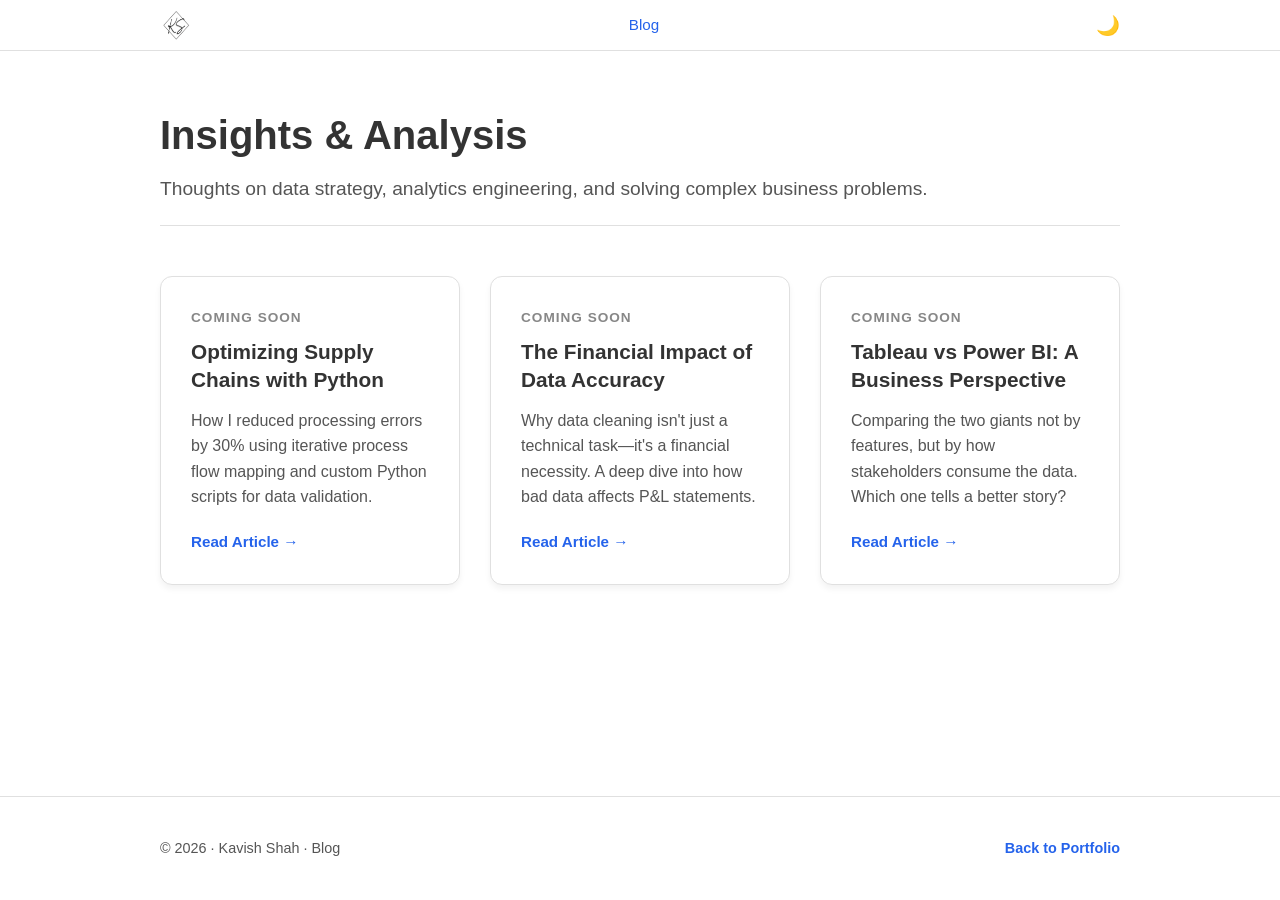
<file: index.html>
<!DOCTYPE html>
<html lang="en">
<head>
  <meta charset="UTF-8" />
  <title>Blog · Kavish Shah</title>
  <meta name="viewport" content="width=device-width, initial-scale=1" />
  <link rel="stylesheet" href="style.css" />
</head>
<body id="top">
  
  <header class="top-nav">
    <div class="container nav-inner">
      <div class="logo">
        <a href="https://kavishshah17.github.io/portfolio/" class="logo-link">
          <img src="KS.png" alt="Kavish Shah Logo" class="nav-logo-img" />
        </a>
      </div>

      <nav class="main-nav">
        <a href="#" class="active">Blog</a>
      </nav>

      <button id="theme-toggle" class="theme-toggle" aria-label="Toggle theme">🌙</button>
    </div>
  </header>

  <main>
    <section class="section">
      <div class="container">
        
        <div class="blog-header">
          <h1>Insights & Analysis</h1>
          <p class="section-lead">
            Thoughts on data strategy, analytics engineering, and solving complex business problems.
          </p>
        </div>

        <div class="blog-grid">
          
          <article class="blog-card">
            <span class="blog-date">Coming Soon</span>
            <h3>Optimizing Supply Chains with Python</h3>
            <p>
              How I reduced processing errors by 30% using iterative process flow mapping and custom Python scripts for data validation.
            </p>
            <a href="#" class="read-more">Read Article →</a>
          </article>

          <article class="blog-card">
            <span class="blog-date">Coming Soon</span>
            <h3>The Financial Impact of Data Accuracy</h3>
            <p>
              Why data cleaning isn't just a technical task—it's a financial necessity. A deep dive into how bad data affects P&L statements.
            </p>
            <a href="#" class="read-more">Read Article →</a>
          </article>

          <article class="blog-card">
            <span class="blog-date">Coming Soon</span>
            <h3>Tableau vs Power BI: A Business Perspective</h3>
            <p>
              Comparing the two giants not by features, but by how stakeholders consume the data. Which one tells a better story?
            </p>
            <a href="#" class="read-more">Read Article →</a>
          </article>

        </div>
      </div>
    </section>
  </main>

  <footer class="footer">
    <div class="container footer-inner">
      <span>© <span id="year"></span> · Kavish Shah · Blog</span>
      <a href="https://kavishshah17.github.io/portfolio/" class="back-link">Back to Portfolio</a>
    </div>
  </footer>

  <script>
    document.getElementById("year").textContent = new Date().getFullYear();

    const toggle = document.getElementById("theme-toggle");
    if (localStorage.getItem("theme") === "dark") {
      document.body.classList.add("dark");
      toggle.textContent = "☀️";
    }

    toggle.addEventListener("click", () => {
      document.body.classList.toggle("dark");
      const isDark = document.body.classList.contains("dark");
      toggle.textContent = isDark ? "☀️" : "🌙";
      localStorage.setItem("theme", isDark ? "dark" : "light");
    });
  </script>
</body>
</html>
</file>
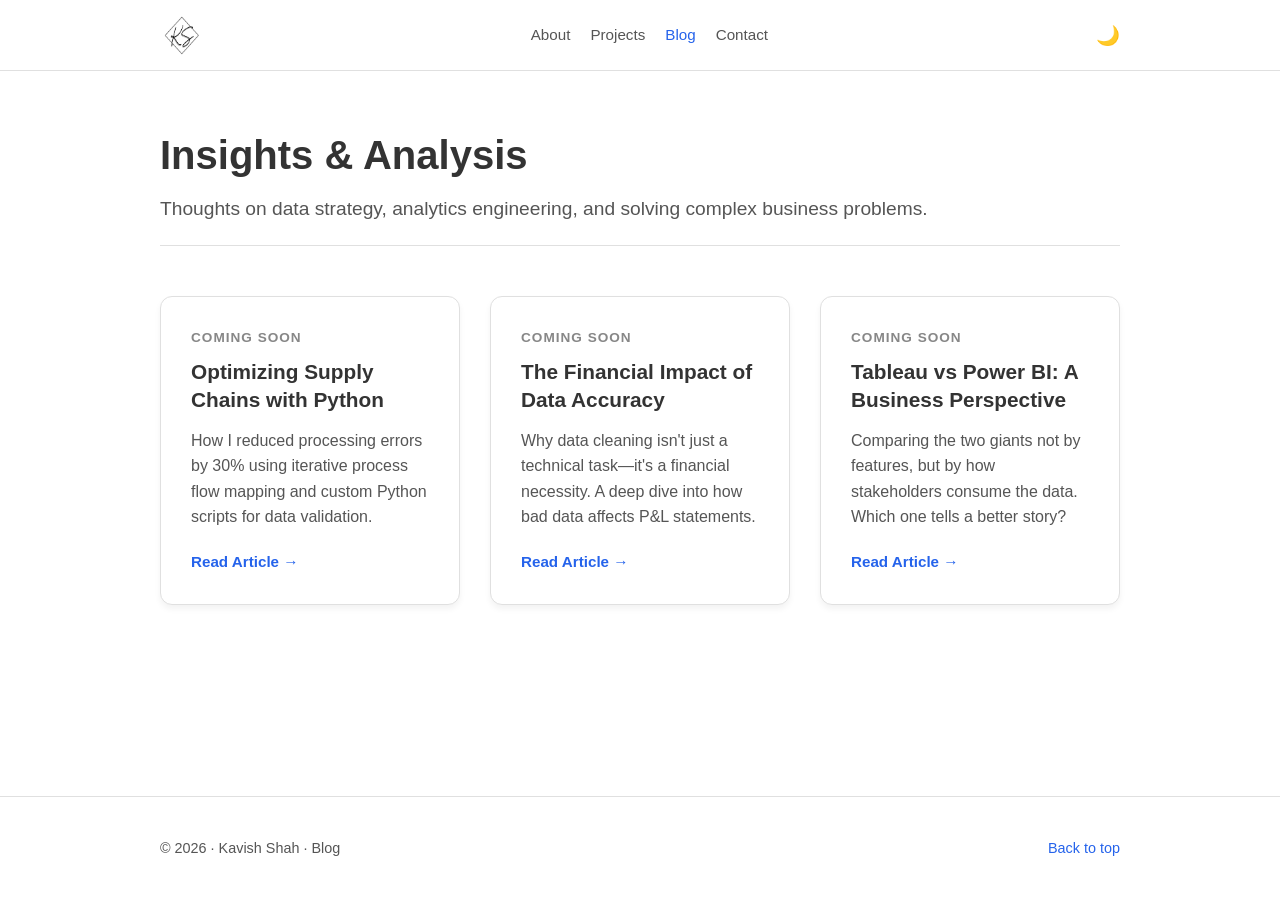
<file: blog_index.html>
<!DOCTYPE html>
<html lang="en">
<head>
  <meta charset="UTF-8" />
  <title>Blog · Kavish Shah</title>
  <meta name="viewport" content="width=device-width, initial-scale=1" />
  <link rel="stylesheet" href="blog_style.css" />
</head>
<body id="top">
  
  <header class="top-nav">
    <div class="container nav-inner">
      <div class="logo">
        <a href="https://kavishshah17.github.io/" class="logo-link">
          <img src="KS.png" alt="Kavish Shah Logo" class="nav-logo-img" />
        </a>
      </div>

      <nav class="main-nav">
        <a href="https://kavishshah17.github.io/#about">About</a>
        <a href="https://kavishshah17.github.io/#projects">Projects</a>
        <a href="#" class="active">Blog</a> <a href="https://kavishshah17.github.io/#contact">Contact</a>
      </nav>

      <button id="theme-toggle" class="theme-toggle" aria-label="Toggle theme">🌙</button>
    </div>
  </header>

  <main>
    <section class="section">
      <div class="container">
        <div class="blog-header">
          <h1>Insights & Analysis</h1>
          <p class="section-lead">
            Thoughts on data strategy, analytics engineering, and solving complex business problems.
          </p>
        </div>

        <div class="blog-grid">
          
          <article class="blog-card">
            <span class="blog-date">Coming Soon</span>
            <h3>Optimizing Supply Chains with Python</h3>
            <p>
              How I reduced processing errors by 30% using iterative process flow mapping and custom Python scripts for data validation.
            </p>
            <a href="#" class="read-more">Read Article →</a>
          </article>

          <article class="blog-card">
            <span class="blog-date">Coming Soon</span>
            <h3>The Financial Impact of Data Accuracy</h3>
            <p>
              Why data cleaning isn't just a technical task—it's a financial necessity. A deep dive into how bad data affects P&L statements.
            </p>
            <a href="#" class="read-more">Read Article →</a>
          </article>

          <article class="blog-card">
            <span class="blog-date">Coming Soon</span>
            <h3>Tableau vs Power BI: A Business Perspective</h3>
            <p>
              Comparing the two giants not by features, but by how stakeholders consume the data. Which one tells a better story?
            </p>
            <a href="#" class="read-more">Read Article →</a>
          </article>

        </div>
      </div>
    </section>
  </main>

  <footer class="footer">
    <div class="container footer-inner">
      <span>© <span id="year"></span> · Kavish Shah · Blog</span>
      <a href="#top">Back to top</a>
    </div>
  </footer>

  <script>
    // Year in footer
    document.getElementById("year").textContent = new Date().getFullYear();

    // Theme toggle logic (matches main portfolio)
    const toggle = document.getElementById("theme-toggle");
    if (localStorage.getItem("theme") === "dark") {
      document.body.classList.add("dark");
      toggle.textContent = "☀️";
    }
    toggle.addEventListener("click", () => {
      document.body.classList.toggle("dark");
      const isDark = document.body.classList.contains("dark");
      toggle.textContent = isDark ? "☀️" : "🌙";
      localStorage.setItem("theme", isDark ? "dark" : "light");
    });
  </script>
</body>
</html>
</file>
<file: style.css>
/* --- CORE VARIABLES --- */
:root {
  --bg-color: #ffffff;
  --bg-alt: #f7f9fc;
  --text-color: #333333;
  --text-light: #555555;
  --primary: #2563eb;
  --border: #e0e0e0;
  --card-shadow: 0 4px 6px rgba(0, 0, 0, 0.05);
}

.dark {
  --bg-color: #121212;
  --bg-alt: #1e1e1e;
  --text-color: #e0e0e0;
  --text-light: #aaaaaa;
  --primary: #60a5fa;
  --border: #333333;
  --card-shadow: 0 4px 6px rgba(0, 0, 0, 0.5);
}

* { margin: 0; padding: 0; box-sizing: border-box; }
html { scroll-behavior: smooth; }

body {
  font-family: -apple-system, BlinkMacSystemFont, "Segoe UI", Roboto, Oxygen, Ubuntu, Cantarell, "Open Sans", "Helvetica Neue", sans-serif;
  background-color: var(--bg-color);
  color: var(--text-color);
  line-height: 1.6;
  transition: background-color 0.3s, color 0.3s;
  min-height: 100vh;
  display: flex;
  flex-direction: column;
}

/* Typography */
h1, h2, h3, h4 { margin-bottom: 0.5em; line-height: 1.2; }
a { color: var(--primary); text-decoration: none; }
a:hover { text-decoration: underline; }

.container { max-width: 1000px; margin: 0 auto; padding: 0 20px; }
.section { padding: 60px 0; flex: 1; }

/* --- HEADER & NAV (Compact Size) --- */
.top-nav {
  position: sticky;
  top: 0;
  background-color: var(--bg-color); 
  border-bottom: 1px solid var(--border);
  z-index: 1000;
  padding: 10px 0; /* Keeps menu small */
}
.nav-inner { display: flex; align-items: center; justify-content: space-between; }

/* Logo Styles */
.nav-logo-img {
  height: 30px; /* Smaller Logo */
  width: auto;
  object-fit: contain;
  display: block;
  transition: filter 0.3s;
  cursor: pointer;
}
.logo-link {
  display: block;
  z-index: 1001;
}

/* Dark Mode Logo Fix */
body.dark .nav-logo-img {
  filter: invert(1);
  mix-blend-mode: screen; 
}

.main-nav { display: flex; gap: 20px; }
.main-nav a { color: var(--text-light); font-size: 0.95rem; }
.main-nav a:hover, .main-nav a.active { color: var(--primary); text-decoration: none; }

.theme-toggle {
  background: none; border: none; cursor: pointer;
  font-size: 1.2rem; color: var(--text-color);
}

/* Mobile Nav */
@media (max-width: 768px) {
  .nav-inner { flex-direction: row; justify-content: space-between; }
}

/* --- BLOG STYLES --- */
.blog-header {
  margin-bottom: 50px;
  border-bottom: 1px solid var(--border);
  padding-bottom: 20px;
}

.blog-header h1 {
  font-size: 2.5rem;
  margin-bottom: 15px;
  color: var(--text-color);
}

.section-lead {
  font-size: 1.2rem;
  color: var(--text-light);
  max-width: 800px;
}

.blog-grid {
  display: grid;
  grid-template-columns: repeat(auto-fit, minmax(300px, 1fr));
  gap: 30px;
}

.blog-card {
  background: var(--bg-color);
  padding: 30px;
  border-radius: 12px;
  border: 1px solid var(--border);
  box-shadow: var(--card-shadow);
  transition: transform 0.2s;
  display: flex;
  flex-direction: column;
  align-items: flex-start;
}

.blog-card:hover {
  transform: translateY(-5px);
  border-color: var(--primary);
}

.blog-date {
  font-size: 0.85rem;
  color: var(--text-light);
  margin-bottom: 10px;
  text-transform: uppercase;
  letter-spacing: 1px;
  font-weight: 600;
  opacity: 0.7;
}

.blog-card h3 {
  font-size: 1.3rem;
  margin-bottom: 15px;
  color: var(--text-color);
  line-height: 1.3;
}

.blog-card p {
  color: var(--text-light);
  margin-bottom: 20px;
  flex-grow: 1;
}

.read-more {
  font-weight: 600;
  font-size: 0.95rem;
  color: var(--primary);
}

/* Footer */
.footer {
  padding: 40px 0;
  border-top: 1px solid var(--border);
  font-size: 0.9rem;
  color: var(--text-light);
  margin-top: auto;
}
.footer-inner { display: flex; justify-content: space-between; align-items: center; }

/* Back to Portfolio Link Style */
.back-link {
  color: var(--primary);
  font-weight: 600;
  cursor: pointer;
  z-index: 10;
}
</file>
<file: blog_style.css>
/* --- CORE VARIABLES (Identical to Portfolio) --- */
:root {
  --bg-color: #ffffff;
  --bg-alt: #f7f9fc;
  --text-color: #333333;
  --text-light: #555555;
  --primary: #2563eb;
  --border: #e0e0e0;
  --card-shadow: 0 4px 6px rgba(0, 0, 0, 0.05);
}

.dark {
  --bg-color: #121212;
  --bg-alt: #1e1e1e;
  --text-color: #e0e0e0;
  --text-light: #aaaaaa;
  --primary: #60a5fa;
  --border: #333333;
  --card-shadow: 0 4px 6px rgba(0, 0, 0, 0.5);
}

* { margin: 0; padding: 0; box-sizing: border-box; }
html { scroll-behavior: smooth; }

body {
  font-family: -apple-system, BlinkMacSystemFont, "Segoe UI", Roboto, Oxygen, Ubuntu, Cantarell, "Open Sans", "Helvetica Neue", sans-serif;
  background-color: var(--bg-color);
  color: var(--text-color);
  line-height: 1.6;
  transition: background-color 0.3s, color 0.3s;
  min-height: 100vh;
  display: flex;
  flex-direction: column;
}

/* Typography */
h1, h2, h3, h4 { margin-bottom: 0.5em; line-height: 1.2; }
a { color: var(--primary); text-decoration: none; }
a:hover { text-decoration: underline; }

.container { max-width: 1000px; margin: 0 auto; padding: 0 20px; }
.section { padding: 60px 0; flex: 1; }

/* --- HEADER & NAV (Identical to Portfolio) --- */
.top-nav {
  position: sticky;
  top: 0;
  background-color: var(--bg-color); 
  border-bottom: 1px solid var(--border);
  z-index: 1000;
  padding: 15px 0;
}
.nav-inner { display: flex; align-items: center; justify-content: space-between; }

/* Logo Styles + Dark Mode Fix */
.nav-logo-img {
  height: 40px; 
  width: auto;
  object-fit: contain;
  display: block;
  transition: filter 0.3s;
}
body.dark .nav-logo-img {
  filter: invert(1);
  mix-blend-mode: screen; 
}

.main-nav { display: flex; gap: 20px; }
.main-nav a { color: var(--text-light); font-size: 0.95rem; }
.main-nav a:hover, .main-nav a.active { color: var(--primary); text-decoration: none; }

.theme-toggle {
  background: none; border: none; cursor: pointer;
  font-size: 1.2rem; color: var(--text-color);
}

/* Mobile Nav */
@media (max-width: 768px) {
  .nav-inner { flex-direction: column; gap: 15px; }
  .main-nav { flex-wrap: wrap; justify-content: center; }
}

/* --- BLOG SPECIFIC STYLES --- */
.blog-header {
  margin-bottom: 50px;
  border-bottom: 1px solid var(--border);
  padding-bottom: 20px;
}

.blog-header h1 {
  font-size: 2.5rem;
  margin-bottom: 15px;
  color: var(--text-color);
}

.section-lead {
  font-size: 1.2rem;
  color: var(--text-light);
  max-width: 800px;
}

.blog-grid {
  display: grid;
  grid-template-columns: repeat(auto-fit, minmax(300px, 1fr));
  gap: 30px;
}

.blog-card {
  background: var(--bg-color);
  padding: 30px;
  border-radius: 12px;
  border: 1px solid var(--border);
  box-shadow: var(--card-shadow);
  transition: transform 0.2s;
  display: flex;
  flex-direction: column;
  align-items: flex-start;
}

.blog-card:hover {
  transform: translateY(-5px);
  border-color: var(--primary);
}

.blog-date {
  font-size: 0.85rem;
  color: var(--text-light);
  margin-bottom: 10px;
  text-transform: uppercase;
  letter-spacing: 1px;
  font-weight: 600;
  opacity: 0.7;
}

.blog-card h3 {
  font-size: 1.3rem;
  margin-bottom: 15px;
  color: var(--text-color);
  line-height: 1.3;
}

.blog-card p {
  color: var(--text-light);
  margin-bottom: 20px;
  flex-grow: 1;
}

.read-more {
  font-weight: 600;
  font-size: 0.95rem;
  color: var(--primary);
}

/* Footer */
.footer {
  padding: 40px 0;
  border-top: 1px solid var(--border);
  font-size: 0.9rem;
  color: var(--text-light);
  margin-top: auto;
}
.footer-inner { display: flex; justify-content: space-between; }
</file>
